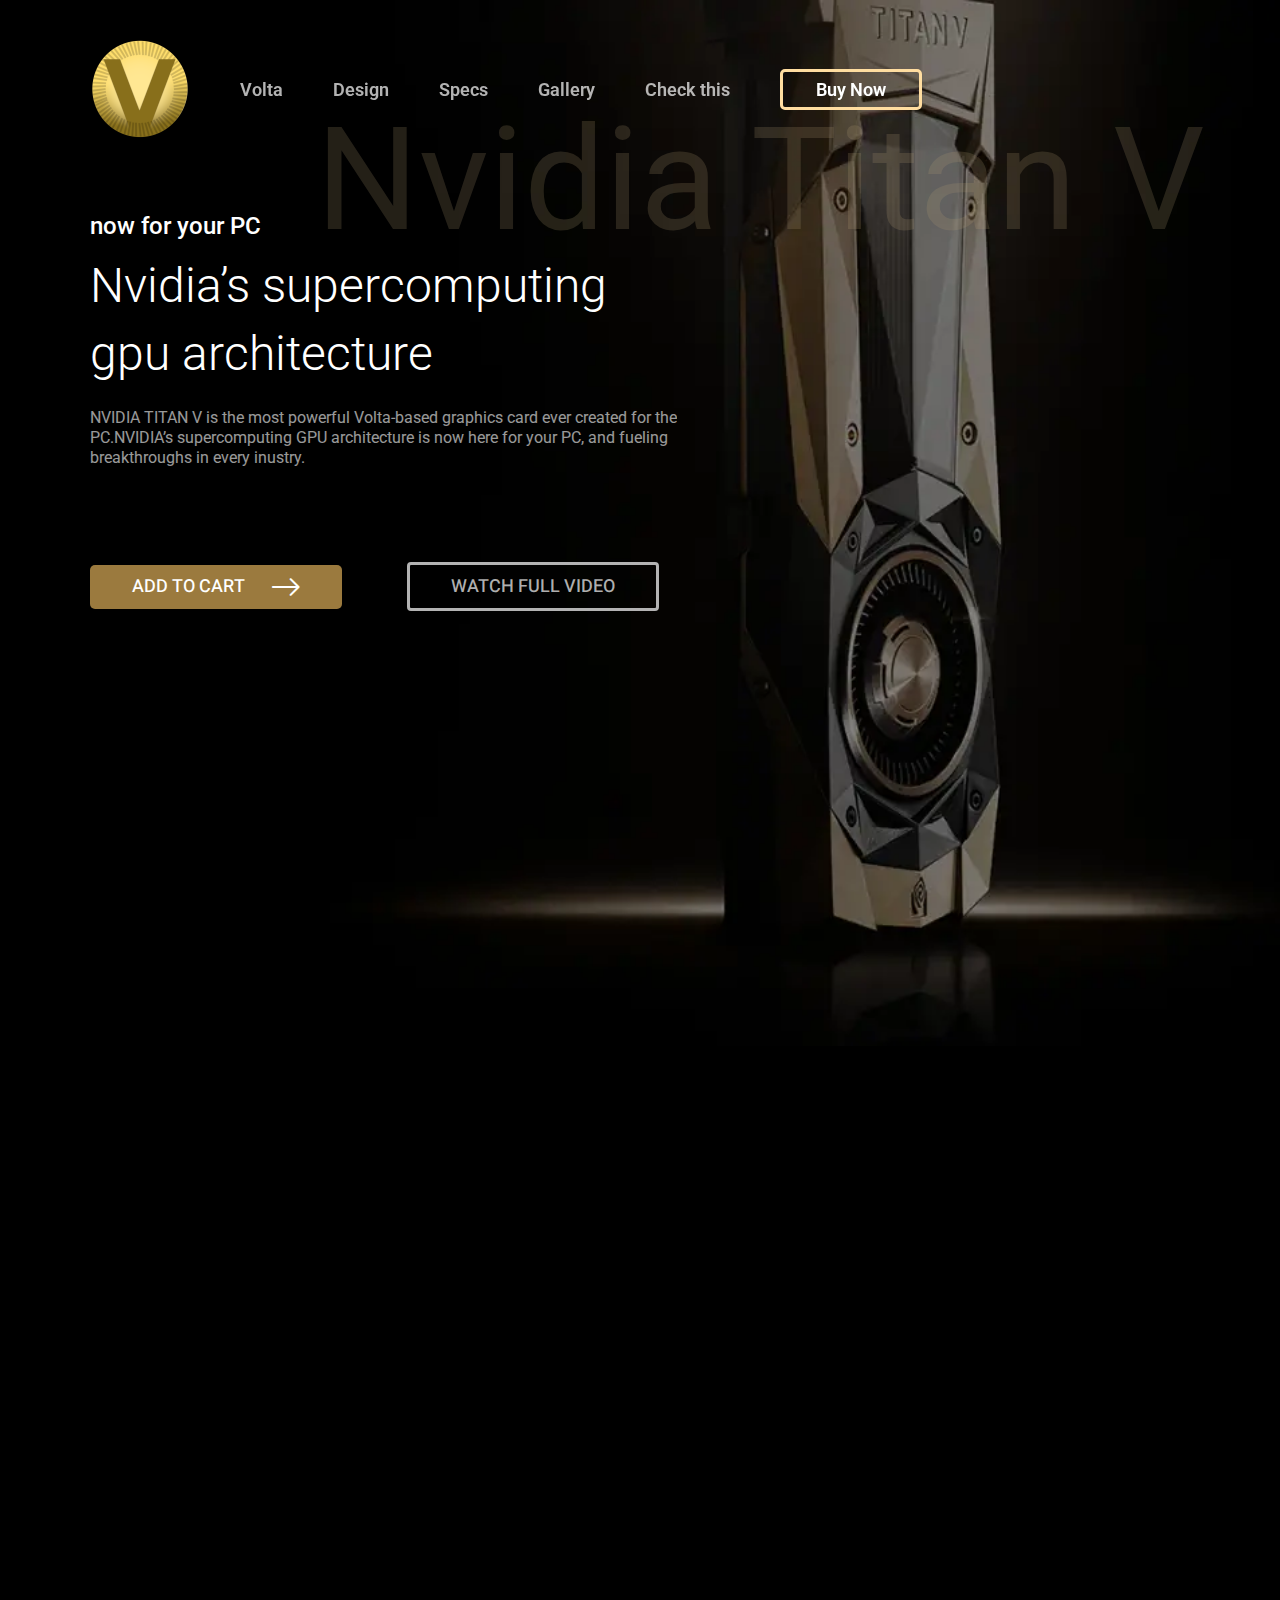
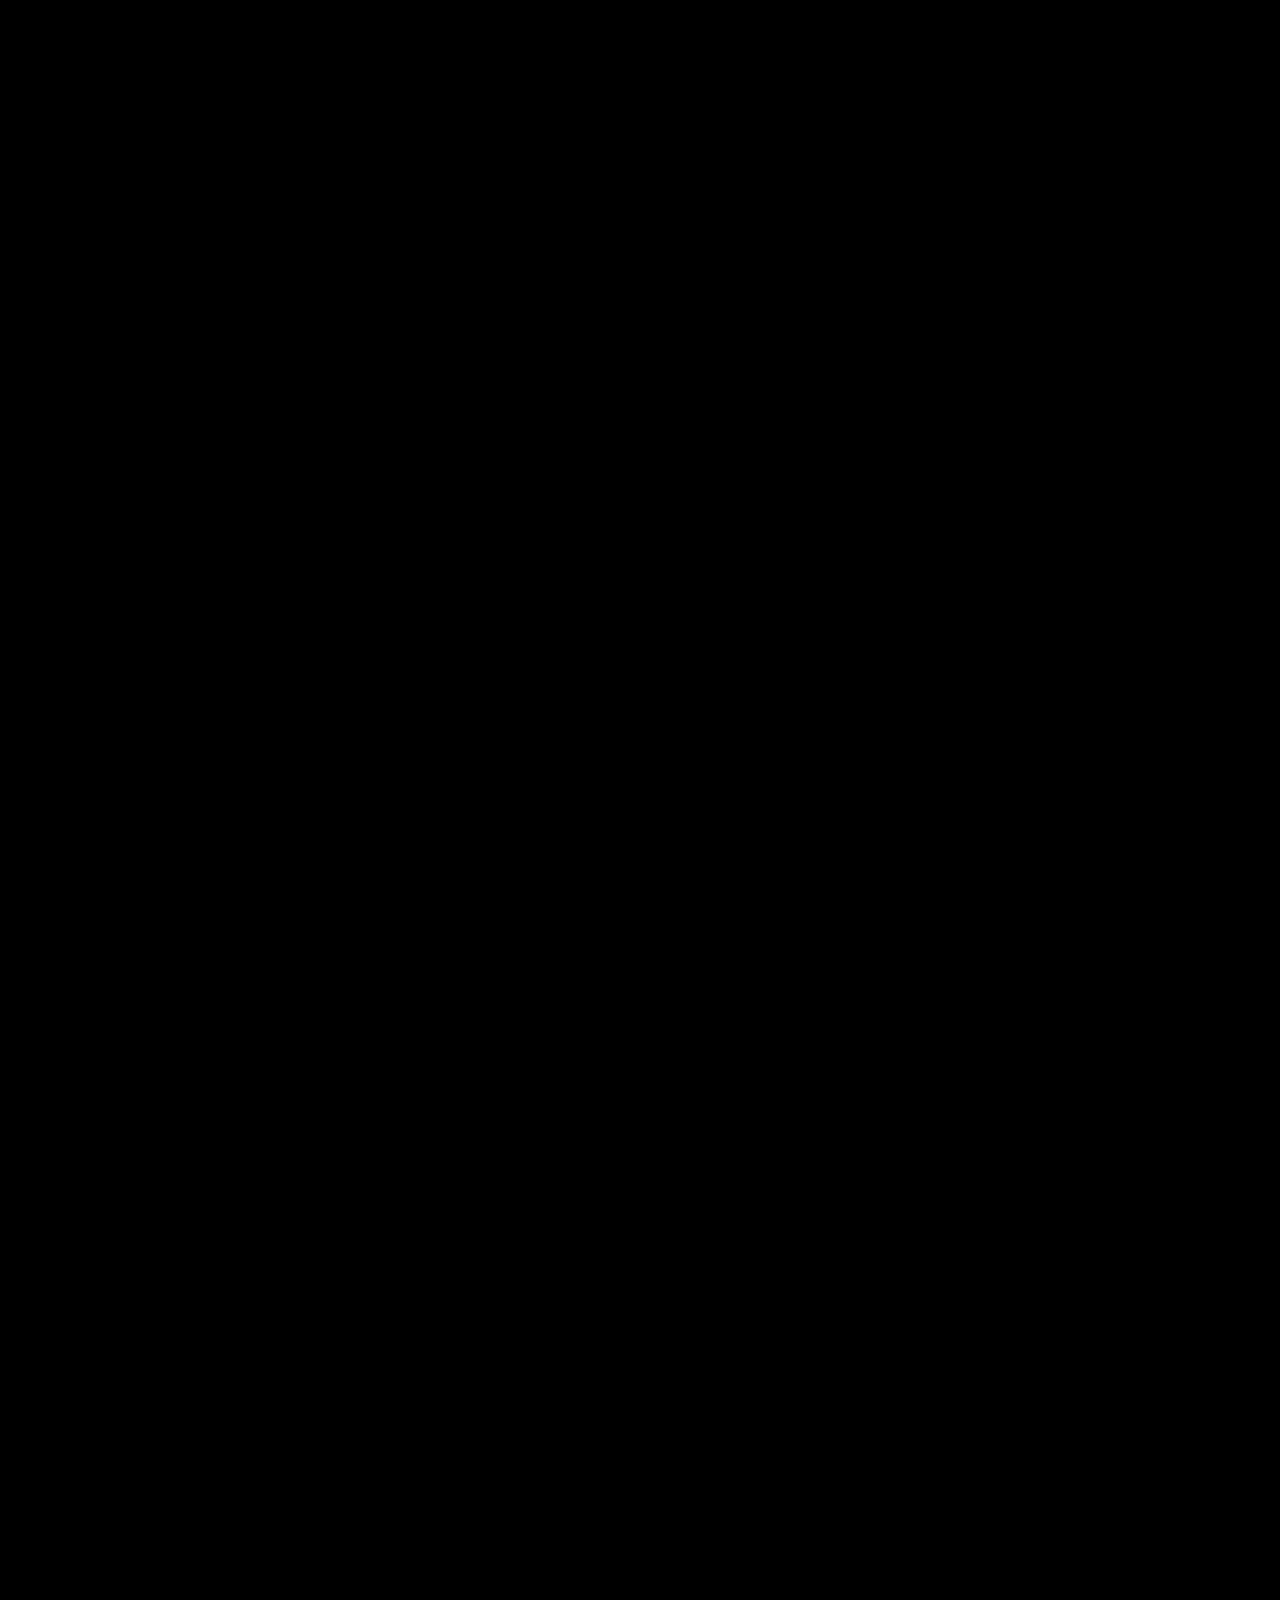
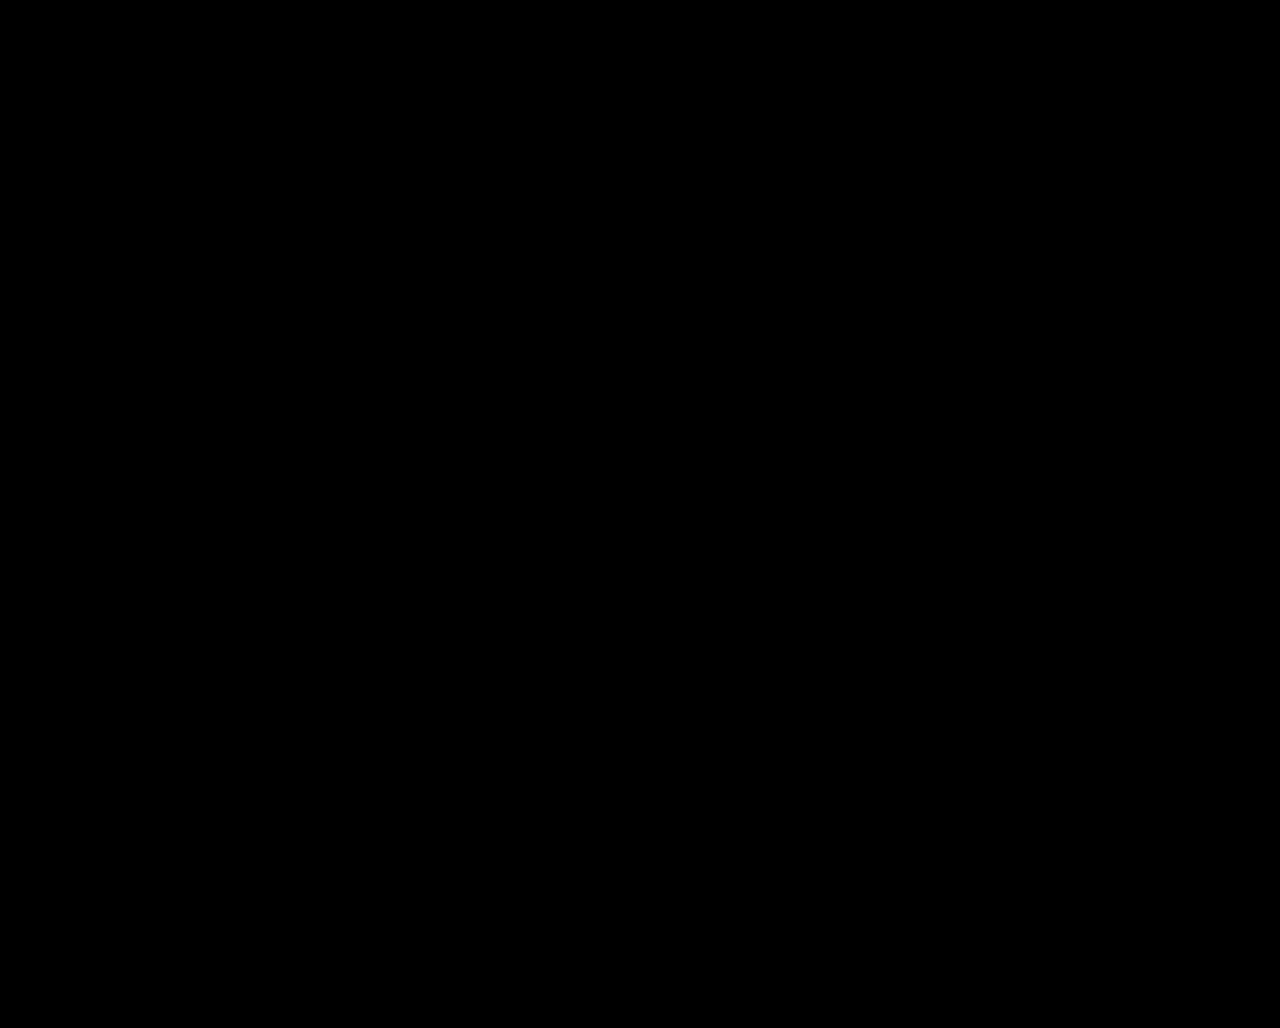
<file: index.html>
<!DOCTYPE html>
<html lang="en">

<head>
	<title>Nvidia Titan V</title>
	<meta charset="UTF-8">
	<meta name="format-detection" content="telephone=no">
	<link rel="stylesheet" href="css/style.min.css?_v=20221210144749">
	<link rel="shortcut icon" href="favicon.ico">
	<meta name="viewport" content="width=device-width, initial-scale=1.0">
</head>

<body>
	<div class="wrapper">
		<header class="header">
			<div class="header__container">
				<img class="logo" src="/img/100.png" alt="">
				<div class="header__menu menu">
					<button type="button" class="menu__icon icon-menu"><span></span></button>
					<nav class="menu__body">
						<ul class="menu__list">
							<li class="menu__item"><a href="index.html" class="menu__link">Volta</a></li>
							<li class="menu__item"><a href="" data-goto=".design-performance" class="menu__link">Design</a></li>
							<li class="menu__item"><a href="" data-goto=".design-capability" class="menu__link">Specs</a></li>
							<li class="menu__item"><a href="" data-goto=".gallery-block" class="menu__link">Gallery</a></li>
							<li class="menu__item"><a href="checkthis.html"  class="menu__link">Check this</a></li>
							<li class="menu__item"><button type="button" class="menu__btn">Buy Now</button></li>
						</ul>
					</nav>
				</div>
			</div>
		</header>
		<main class="page">
			<section class="page__main main-block element-animation">
				<div class="main-block__bg"><picture><source srcset="img/main.webp" type="image/webp"><img src="img/main.jpg" alt="Nvidia Titan V"></picture></div>
				<div class="main-block__container">
					<h6 class="main-block__bg-title bg-title">Nvidia Titan V</h6>
					<div class="main-block__content">
						<h1 class="main-block__title title">
							<span>now for your PC</span><br>Nvidia’s supercomputing gpu architecture
						</h1>
						<div class="main-block__subtitle subtitle">
							NVIDIA TITAN V is the most powerful Volta-based graphics card ever created for the PC.NVIDIA’s
							supercomputing GPU architecture is now here for your PC, and fueling breakthroughs in every inustry.
						</div>
						<div class="main-block__action">
							<button type="button" class="main-block__btn-cart button _icon-arrow">ADD TO CART</button>
							<button type="button" class="main-block__btn-video button">WATCH FULL VIDEO</button>
						</div>
					</div>
				</div>
			</section>
			<section class="page__design design-block">
				<div class="design-block__container">
					<div class="design-block__top element-animation">
						<div class="design-block__nvidia design-nvidia element-animation">
							<h3 class="design-nvidia__title title">Powered by nvidia volta</h3>
							<a href="" class="design-nvidia__link link _icon-arrow"><span>Learn more</span></a>
							<div class="design-nvidia__text text">
								Volta GPU architecture pairs NVIDIA ® CUDA ® and Tensor Cores to deliver new levels
								of performance in a desktop PC GPU.
							</div>
							<div class="design-nvidia__content"></div>
							<div class="design-nvidia__list">
								<div class="design-nvidia__item item-nvidia">
									<div class="item-nvidia__title">110 deep</div>
									<div class="item-nvidia__text">learning teraflops</div>
								</div>
								<div class="design-nvidia__item item-nvidia">
									<div class="item-nvidia__title">3d stacker</div>
									<div class="item-nvidia__text">memory</div>
								</div>
								<div class="design-nvidia__item item-nvidia">
									<div class="item-nvidia__title">21 billion</div>
									<div class="item-nvidia__text">transistors</div>
								</div>
							</div>
						</div>
						<div class="design-block__performance design-performance element-animation">
							<h6 class="design-performance__bg-title bg-title">Design</h6>
							<h3 class="design-performance__title title">Stunning design, unequalled performance</h3>
							<div class="design-performance__content">
								<div class="design-performance__list">
									<div class="design-performance__item item-performance">
										<div class="item-performance__title">POWER SUPPLY</div>
										<div class="item-performance__text">
											16-phase DrMOS power supply with integrated real time current and thermal monitoring capability
										</div>
									</div>
									<div class="design-performance__item item-performance">
										<div class="item-performance__title">3D STACKED MEMORY</div>
										<div class="item-performance__text">
											12 GB of HBM2 memory made with 3D packaging technology
										</div>
									</div>
								</div>
								<div class="design-performance__image"><picture><source srcset="img/design/01.webp" type="image/webp"><img src="img/design/01.jpg" alt=""></picture></div>
							</div>
						</div>
					</div>
					<div class="design-block__bottom element-animation">
						<div class="design-block__capability design-capability element-animation">
							<h3 class="design-capability__title title">Groundbreaking capability</h3>
							<div class="design-capability__text text">
								NVIDIA TITAN V has the power of 12 GB HBM2 memory and 640 Tensor Cores, delivering 110
								TeraFLOPS of performance. Plus, it features Volta-optimized NVIDIA CUDA for maximum results.
							</div>
							<div class="design-capability__content"></div>
							<ul class="design-capability__list">
								<li class="design-capability__item">
									<div class="item-capability__title">NVIDIA TITAN V</div>
								</li>
								<li class="design-capability__item">
									<div class="item-capability__text">Architecture NVIDIA Volta</div>
								</li>
								<li class="design-capability__item">
									<div class="item-capability__text">Frame Buffer 12 GB HBM2</div>
								</li>
								<li class="design-capability__item">
									<div class="item-capability__text">Boost Clock 1455 MHz</div>
								</li>
								<li class="design-capability__item">
									<div class="item-capability__text">Tensor Cores 640</div>
								</li>
							</ul>
						</div>
						<div class="design-block__titan design-titan element-animation">
							<div class="design-titan__image"><picture><source srcset="img/design/02.webp" type="image/webp"><img src="img/design/02.jpg" alt="Nvidia Titan V Design"></picture></div>
							<div class="design-titan__content">
								<h3 class="design-titan__title title">Nvidia Titan V</h3>
								<div class="design-titan__text text">
									Users now have free access to GPU-optimized deep learning software on NVIDIA GPU Cloud.
								</div>
								<a href="" class="design-titan__link link _icon-arrow">Learn more</a>
							</div>
						</div>
					</div>
				</div>
			</section>
			<section class="page__gallery gallery-block element-animation">
				<div class="gallery-block__container">
					<h6 class="gallery-block__bg-title bg-title">Gallery</h6>
					<h3 class="gallery-block__title title">Gallery</h3>
					<div class="gallery-block__content">
						<div class="gallery-block__image"><picture><source srcset="img/gallery/main.webp" type="image/webp"><img src="img/gallery/main.jpg" alt="Nvidia Titan V"></picture></div>
						<button type="button" class="swiper-button-prev"></button>
						<div class="gallery-block__slider swiper">
							<div class="gallery-block__wrapper swiper-wrapper">
								<div class="gallery-block__slide swiper-slide">
									<picture><source srcset="img/gallery/slider/01.webp" type="image/webp"><img src="img/gallery/slider/01.jpg" alt="Nvidia Titan V gallery"></picture>
								</div>
								<div class="gallery-block__slide swiper-slide">
									<picture><source srcset="img/gallery/slider/02.webp" type="image/webp"><img src="img/gallery/slider/02.jpg" alt="Nvidia Titan V gallery"></picture>
								</div>
								<div class="gallery-block__slide swiper-slide">
									<picture><source srcset="img/gallery/slider/03.webp" type="image/webp"><img src="img/gallery/slider/03.jpg" alt="Nvidia Titan V gallery"></picture>
								</div>
							</div>
						</div>
						<button type="button" class="swiper-button-next"></button>
					</div>
				</div>
			</section>
		</main>
		<footer class="footer element-animation">
			<div class="footer__container">
				<div class="footer__footer-menu">
					<nav class="footer-menu__body">
						<ul class="footer-menu__list">
							<li class="footer-menu__item">
								<div href="" class="footer-menu__title">Products</div>
							</li>
							<li class="footer-menu__item"><a href="" class="footer-menu__link footer-link">DGX-1</a></li>
							<li class="footer-menu__item"><a href="" class="footer-menu__link footer-link">DGX Station</a></li>
							<li class="footer-menu__item"><a href="" class="footer-menu__link footer-link">Tesla</a></li>
							<li class="footer-menu__item"><a href="" class="footer-menu__link footer-link">Jetson</a></li>
							<li class="footer-menu__item"><a href="" class="footer-menu__link footer-link">Developer</a></li>
							<li class="footer-menu__item"><a href="" class="footer-menu__link footer-link">TITAN V</a></li>
							<li class="footer-menu__item"><a href="" class="footer-menu__link footer-link">Titan Xp</a></li>
							<li class="footer-menu__item"><a href="" class="footer-menu__link footer-link">TITAN RTX</a></li>
							<li class="footer-menu__item"><a href="" class="footer-menu__link footer-link">GP100</a></li>
							<li class="footer-menu__item"><a href="" class="footer-menu__link footer-link">Drive PX</a></li>
							<li class="footer-menu__item"><a href="" class="footer-menu__link footer-link">Volta Architecture</a></li>
							<li class="footer-menu__item"><a href="" class="footer-menu__link footer-link">NVIDIA GPU Cloud</a></li>
						</ul>
						<ul class="footer-menu__list">
							<li class="footer-menu__item">
								<div href="" class="footer-menu__title">Software</div>
							</li>
							<li class="footer-menu__item"><a href="" class="footer-menu__link footer-link">Deep Learning SDK</a></li>
							<li class="footer-menu__item"><a href="" class="footer-menu__link footer-link">Deep Learning Frameworks</a></li>
							<li class="footer-menu__item"><a href="" class="footer-menu__link footer-link">NVIDIA DIGITS</a></li>
						</ul>
						<ul class="footer-menu__list">
							<li class="footer-menu__item">
								<div href="" class="footer-menu__title">Resources</div>
							</li>
							<li class="footer-menu__item"><a href="" class="footer-menu__link footer-link">Deep Learning Blogs</a></li>
							<li class="footer-menu__item"><a href="" class="footer-menu__link footer-link">AI Newsletter</a></li>
							<li class="footer-menu__item"><a href="" class="footer-menu__link footer-link">GPU Technology Conference</a></li>
							<li class="footer-menu__item"><a href="" class="footer-menu__link footer-link">Customer Stories</a></li>
						</ul>
						<ul class="footer-menu__list">
							<li class="footer-menu__item">
								<div class="footer-menu__title">FOLLOW US</div>
							</li>
							<li class="footer-menu__item">
								<ul class="footer-menu__social social">
									<li class="social__item"><a href="" class="social__link footer-link _icon-instagram"></a></li>
									<li class="social__item"><a href="" class="social__link footer-link _icon-facebook"></a></li>
									<li class="social__item"><a href="" class="social__link footer-link _icon-twitter"></a></li>
									<li class="social__item"><a href="" class="social__link footer-link _icon-youtube"></a></li>
									<li class="social__item"><a href="" class="social__link footer-link _icon-message"></a></li>
								</ul>
							</li>
							<li class="footer-menu__item">
								<div class="footer-menu__text">Deep Learning Jobsc возможностью VIEW FULL SPECS</div>
							</li>
						</ul>
					</nav>
				</div>
			</div>
		</footer>
	</div>
	<script src="js/app.min.js?_v=20221210144749"></script>
</body>

</html>
</file>
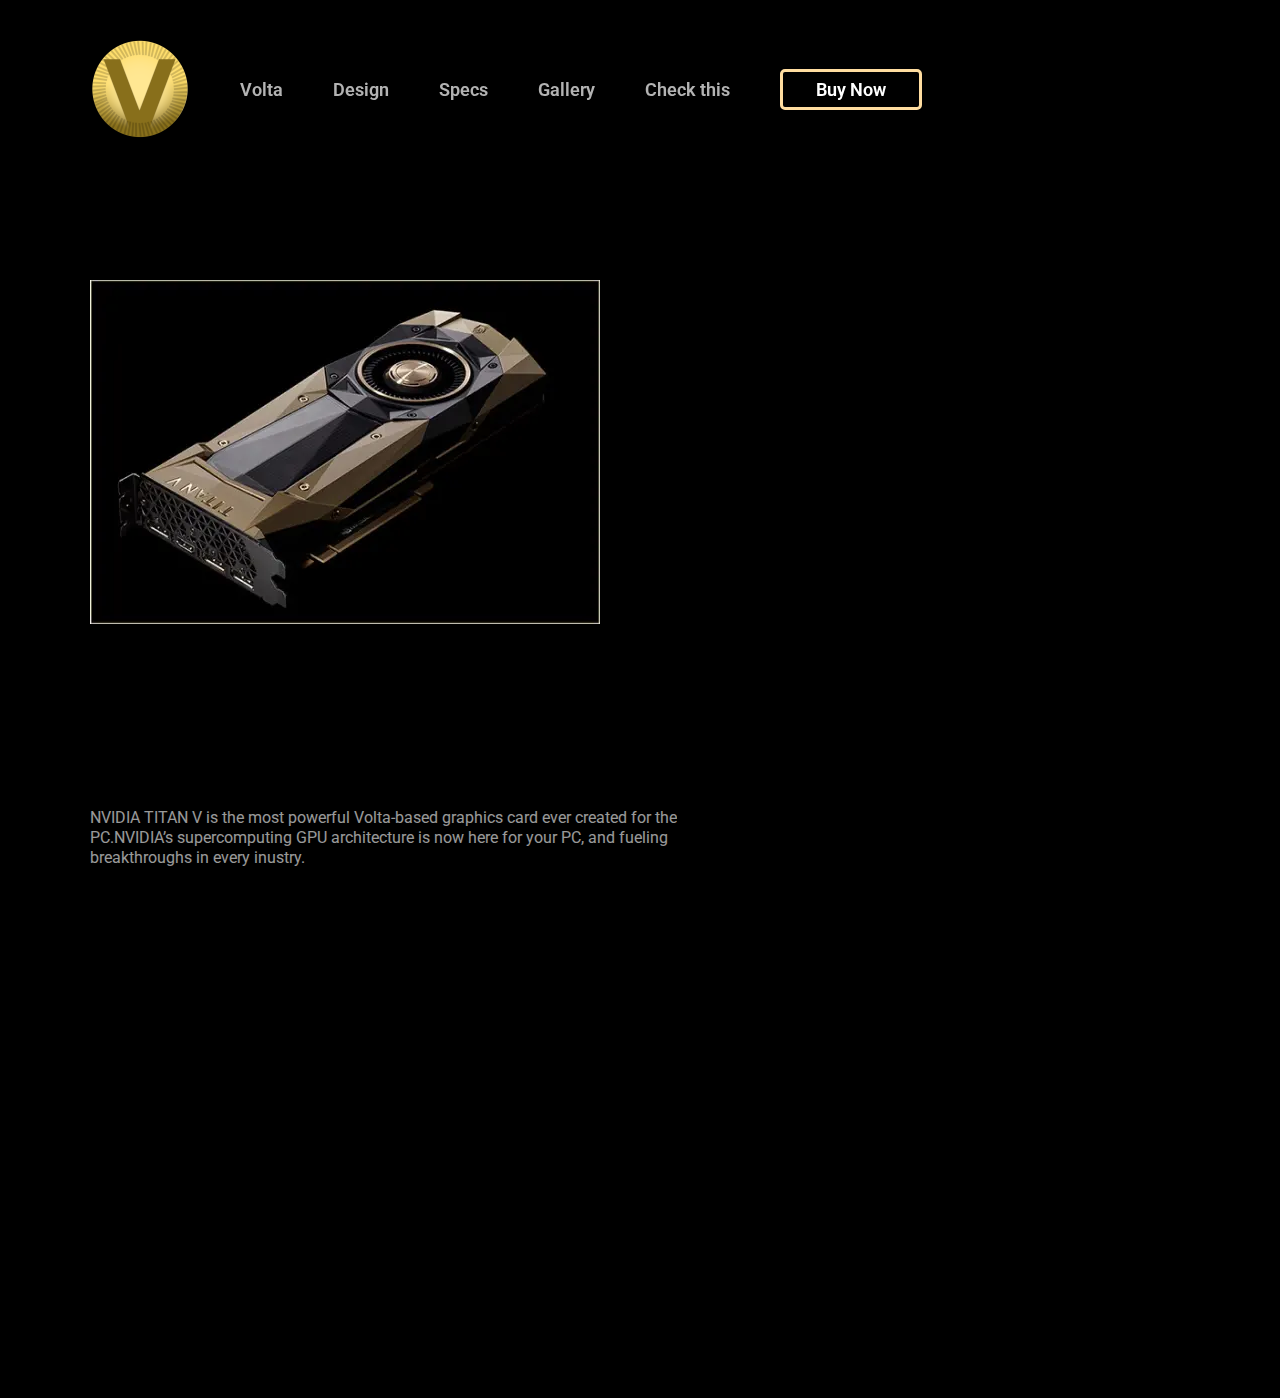
<file: checkthis.html>
<!DOCTYPE html>
<html lang="en">

<head>
	<title>Nvidia Titan V</title>
	<meta charset="UTF-8">
	<meta name="format-detection" content="telephone=no">
	<link rel="stylesheet" href="css/style.min.css?_v=20221210144749">
	<link rel="shortcut icon" href="favicon.ico">
	<meta name="viewport" content="width=device-width, initial-scale=1.0">
</head>

<body>
	<div class="wrapper">
		<header class="header">
			<div class="header__container">
				<img class="logo" src="/img/100.png" alt="">
				<div class="header__menu menu">
					<button type="button" class="menu__icon icon-menu"><span></span></button>
					<nav class="menu__body">
						<ul class="menu__list">
							<li class="menu__item"><a href="index.html" class="menu__link">Volta</a></li>
							<li class="menu__item"><a href="" data-goto=".design-performance" class="menu__link">Design</a></li>
							<li class="menu__item"><a href="" data-goto=".design-capability" class="menu__link">Specs</a></li>
							<li class="menu__item"><a href="" data-goto=".gallery-block" class="menu__link">Gallery</a></li>
							<li class="menu__item"><a href="checkthis.html" class="menu__link">Check this</a></li>
							<li class="menu__item"><button type="button" class="menu__btn">Buy Now</button></li>
						</ul>
					</nav>
				</div>
			</div>
		</header>
		
			<section class="page__gallery gallery-block element-animation">
				<div class="gallery-block__container">
					
					<div class="gallery-block__content">
						<div class="gallery-block__image"><picture><source srcset="img/gallery/main.webp" type="image/webp"><img src="img/gallery/main.jpg" alt="Nvidia Titan V"></picture></div>
						
						
		
					</div>
				</div>
			</section>
            <section class="page__main main-block element-animation">
				
				<div class="main-block__container">
					
					<div class="main-block__content">
						
						<div class="main-block__subtitle subtitle">
							NVIDIA TITAN V is the most powerful Volta-based graphics card ever created for the PC.NVIDIA’s
							supercomputing GPU architecture is now here for your PC, and fueling breakthroughs in every inustry.
						</div>
						
					</div>
				</div>
			</section>
                
		</main>
		<footer class="footer element-animation">
			<div class="footer__container">
				<div class="footer__footer-menu">
					<nav class="footer-menu__body">
						<ul class="footer-menu__list">
							<li class="footer-menu__item">
								<div href="" class="footer-menu__title">Products</div>
							</li>
							<li class="footer-menu__item"><a href="" class="footer-menu__link footer-link">DGX-1</a></li>
							<li class="footer-menu__item"><a href="" class="footer-menu__link footer-link">DGX Station</a></li>
							<li class="footer-menu__item"><a href="" class="footer-menu__link footer-link">Tesla</a></li>
							<li class="footer-menu__item"><a href="" class="footer-menu__link footer-link">Jetson</a></li>
							<li class="footer-menu__item"><a href="" class="footer-menu__link footer-link">Developer</a></li>
							<li class="footer-menu__item"><a href="" class="footer-menu__link footer-link">TITAN V</a></li>
							<li class="footer-menu__item"><a href="" class="footer-menu__link footer-link">Titan Xp</a></li>
							<li class="footer-menu__item"><a href="" class="footer-menu__link footer-link">TITAN RTX</a></li>
							<li class="footer-menu__item"><a href="" class="footer-menu__link footer-link">GP100</a></li>
							<li class="footer-menu__item"><a href="" class="footer-menu__link footer-link">Drive PX</a></li>
							<li class="footer-menu__item"><a href="" class="footer-menu__link footer-link">Volta Architecture</a></li>
							<li class="footer-menu__item"><a href="" class="footer-menu__link footer-link">NVIDIA GPU Cloud</a></li>
						</ul>
						<ul class="footer-menu__list">
							<li class="footer-menu__item">
								<div href="" class="footer-menu__title">Software</div>
							</li>
							<li class="footer-menu__item"><a href="" class="footer-menu__link footer-link">Deep Learning SDK</a></li>
							<li class="footer-menu__item"><a href="" class="footer-menu__link footer-link">Deep Learning Frameworks</a></li>
							<li class="footer-menu__item"><a href="" class="footer-menu__link footer-link">NVIDIA DIGITS</a></li>
						</ul>
						<ul class="footer-menu__list">
							<li class="footer-menu__item">
								<div href="" class="footer-menu__title">Resources</div>
							</li>
							<li class="footer-menu__item"><a href="" class="footer-menu__link footer-link">Deep Learning Blogs</a></li>
							<li class="footer-menu__item"><a href="" class="footer-menu__link footer-link">AI Newsletter</a></li>
							<li class="footer-menu__item"><a href="" class="footer-menu__link footer-link">GPU Technology Conference</a></li>
							<li class="footer-menu__item"><a href="" class="footer-menu__link footer-link">Customer Stories</a></li>
						</ul>
						<ul class="footer-menu__list">
							<li class="footer-menu__item">
								<div class="footer-menu__title">FOLLOW US</div>
							</li>
							<li class="footer-menu__item">
								<ul class="footer-menu__social social">
									<li class="social__item"><a href="" class="social__link footer-link _icon-instagram"></a></li>
									<li class="social__item"><a href="" class="social__link footer-link _icon-facebook"></a></li>
									<li class="social__item"><a href="" class="social__link footer-link _icon-twitter"></a></li>
									<li class="social__item"><a href="" class="social__link footer-link _icon-youtube"></a></li>
									<li class="social__item"><a href="" class="social__link footer-link _icon-message"></a></li>
								</ul>
							</li>
							<li class="footer-menu__item">
								<div class="footer-menu__text">Deep Learning Jobsc возможностью VIEW FULL SPECS</div>
							</li>
						</ul>
					</nav>
				</div>
			</div>
		</footer>
	</div>
	<script src="js/app.min.js?_v=20221210144749"></script>
</body>

</html>
</file>
<file: css/style.min.css>
@charset "UTF-8";@import url(https://fonts.googleapis.com/css?family=Heebo:100,200,300,regular,500,600,700,800,900&display=swap);@import url(https://fonts.googleapis.com/css?family=Roboto:300,regular,500&display=swap);@font-face{font-family:icons;font-display:swap;src:url(../fonts/icons.woff2) format("woff2"),url(../fonts/icons.woff) format("woff");font-weight:400;font-style:normal}[class*=_icon-]:before{font-family:icons;font-style:normal;font-weight:400;font-variant:normal;text-transform:none;line-height:1;-webkit-font-smoothing:antialiased;-moz-osx-font-smoothing:grayscale}[class*=_icon-]:before{display:block}._icon-arrow:before{content:"\e900"}._icon-facebook:before{content:"\e901"}._icon-instagram:before{content:"\e902"}._icon-logo:before{content:"\e903"}._icon-message:before{content:"\e904"}._icon-twitter:before{content:"\e905"}._icon-youtube:before{content:"\e906"}*{padding:0;margin:0;border:0}*,:after,:before{-webkit-box-sizing:border-box;box-sizing:border-box}body,html{height:100%;min-width:320px}body{color:#fff;line-height:1;font-family:Roboto,Heebo;font-size:.875rem;-ms-text-size-adjust:100%;-moz-text-size-adjust:100%;-webkit-text-size-adjust:100%;-webkit-font-smoothing:antialiased;-moz-osx-font-smoothing:grayscale}button,input,textarea{font-family:Roboto,Heebo;font-size:inherit}button{cursor:pointer;color:inherit;background-color:inherit}a{color:inherit;text-decoration:none}ul li{list-style:none}img{vertical-align:top}h1,h2,h3,h4,h5,h6{font-weight:inherit;font-size:inherit}body{background-color:#000;font-weight:400}.lock body{overflow:hidden;-ms-touch-action:none;touch-action:none;-ms-scroll-chaining:none;overscroll-behavior:none}.wrapper{min-height:100%;display:-webkit-box;display:-ms-flexbox;display:flex;-webkit-box-orient:vertical;-webkit-box-direction:normal;-ms-flex-direction:column;flex-direction:column;overflow:hidden}@supports (overflow:clip){.wrapper{overflow:clip}}.wrapper>main{-webkit-box-flex:1;-ms-flex:1 1 auto;flex:1 1 auto}.wrapper>*{min-width:0}[class*=__container]{max-width:70.625rem;margin:0 auto;padding:0 .9375rem}.button{display:inline;width:15.75rem;font-family:Heebo;font-style:normal;font-weight:500;font-size:1.125rem;line-height:1.4444444444}.button._fw{width:100%}[class*=-ibg]{position:relative}[class*=-ibg] img{position:absolute;width:100%;height:100%;top:0;left:0;-o-object-fit:cover;object-fit:cover}[class*=-ibg_contain] img{-o-object-fit:contain;object-fit:contain}.bg-title{line-height:1.4722222222;color:#b49e76;opacity:.2}.title{font-weight:300;line-height:1.4166666667}.subtitle{line-height:1.25;opacity:.6}.text{font-size:.875rem;line-height:1.1428571429;opacity:.6}.link{display:-webkit-inline-box;display:-ms-inline-flexbox;display:inline-flex;-webkit-box-orient:horizontal;-webkit-box-direction:reverse;-ms-flex-direction:row-reverse;flex-direction:row-reverse;-webkit-box-align:center;-ms-flex-align:center;align-items:center;gap:.5rem;font-weight:500;font-size:1.5rem;line-height:1.1666666667;color:rgba(223,194,140,.6);-webkit-transition:all .2s ease 0s;-o-transition:all .2s ease 0s;transition:all .2s ease 0s}.link span{color:#dfc28c}.footer-link{-webkit-transition:all .2s ease 0s;-o-transition:all .2s ease 0s;transition:all .2s ease 0s}.element-animation.element-show{opacity:1;-webkit-transition:all 1.5s;-o-transition:all 1.5s;transition:all 1.5s;-webkit-transform:translateY(0);-ms-transform:translateY(0);transform:translateY(0)}.header{position:fixed;top:0;left:0;width:100%;z-index:50;-webkit-transition:all .3s ease 0s;-o-transition:all .3s ease 0s;transition:all .3s ease 0s;padding:2.4375rem 0}.header._header-scroll{padding:1.5625rem 0;background-color:rgba(0,0,0,.75)}.header__container{display:-webkit-box;display:-ms-flexbox;display:flex;-webkit-box-pack:start;-ms-flex-pack:start;justify-content:flex-start;-webkit-box-align:center;-ms-flex-align:center;align-items:center;-webkit-column-gap:3.125rem;-moz-column-gap:3.125rem;column-gap:3.125rem}.header__logo{z-index:5;font-size:1.5rem;color:#ffdda0}.menu__list{display:-webkit-box;display:-ms-flexbox;display:flex;-webkit-box-pack:start;-ms-flex-pack:start;justify-content:flex-start;-webkit-box-align:center;-ms-flex-align:center;align-items:center;-ms-flex-wrap:wrap;flex-wrap:wrap;-webkit-column-gap:3.125rem;-moz-column-gap:3.125rem;column-gap:3.125rem;row-gap:.625rem}.menu__link{font-family:Roboto;font-weight:600;font-size:1.125rem;line-height:1.1666666667;color:rgba(255,255,255,.7);-webkit-transition:all .2s ease 0s;-o-transition:all .2s ease 0s;transition:all .2s ease 0s}.menu__btn{padding:.4375rem 2.0625rem;border:solid #ffdda0;border-radius:.3125rem;font-family:Roboto;font-weight:600;font-size:1.125rem;line-height:1.1666666667;-webkit-transition:all .2s ease 0s;-o-transition:all .2s ease 0s;transition:all .2s ease 0s}.icon-menu{display:none}.footer{opacity:0;-webkit-transform:translateY(1.25rem);-ms-transform:translateY(1.25rem);transform:translateY(1.25rem)}.footer-menu__body{display:-webkit-box;display:-ms-flexbox;display:flex;-webkit-box-pack:justify;-ms-flex-pack:justify;justify-content:space-between;-webkit-box-align:start;-ms-flex-align:start;align-items:flex-start;-ms-flex-wrap:wrap;flex-wrap:wrap;-webkit-column-gap:.75rem;-moz-column-gap:.75rem;column-gap:.75rem;row-gap:1.875rem}.footer-menu__list:last-child{text-align:right}.footer-menu__item:first-child{margin-bottom:1.25rem}.footer-menu__title{font-weight:600;font-size:.875rem;line-height:1.1428571429;letter-spacing:.13em;text-transform:uppercase;opacity:.8}.footer-menu__link{font-size:.75rem;line-height:1.5833333333;opacity:.4}.footer-menu__social{display:-webkit-box;display:-ms-flexbox;display:flex;-webkit-box-pack:end;-ms-flex-pack:end;justify-content:flex-end;-ms-flex-wrap:wrap;flex-wrap:wrap;gap:1.875rem;margin-bottom:1.875rem}.footer-menu__text{font-size:.75rem;line-height:1.1666666667;opacity:.8}.social__link{font-size:1rem;color:rgba(255,255,255,.4)}.main-block{opacity:0;-webkit-transform:translateY(1.25rem);-ms-transform:translateY(1.25rem);transform:translateY(1.25rem)}.main-block__bg{position:absolute;top:0;right:0}.main-block__container{position:relative}.main-block__bg-title{position:absolute;top:4.625rem;right:0}.main-block__content{max-width:37.625rem}.main-block__title span{font-weight:500;font-size:1.5rem;line-height:1.4166666667}.main-block__title:not(:last-child){margin-bottom:1.25rem}.main-block__action{display:-webkit-box;display:-ms-flexbox;display:flex;-webkit-box-align:center;-ms-flex-align:center;align-items:center}.main-block__btn-cart{padding:.5625rem;display:-webkit-inline-box;display:-ms-inline-flexbox;display:inline-flex;-webkit-box-orient:horizontal;-webkit-box-direction:reverse;-ms-flex-direction:row-reverse;flex-direction:row-reverse;-webkit-box-pack:center;-ms-flex-pack:center;justify-content:center;-webkit-box-align:center;-ms-flex-align:center;align-items:center;gap:1.6875rem;background-color:#9b7a3e;border-radius:.3125rem;-webkit-transition:all .2s ease 0s;-o-transition:all .2s ease 0s;transition:all .2s ease 0s}.main-block__btn-video{padding:.53125rem;border:solid rgba(255,255,255,.7);border-radius:.25rem;color:rgba(255,255,255,.7);-webkit-transition:all .2s ease 0s;-o-transition:all .2s ease 0s;transition:all .2s ease 0s}.design-block__top{opacity:0;-webkit-transform:translateY(1.25rem);-ms-transform:translateY(1.25rem);transform:translateY(1.25rem)}.design-block__nvidia{opacity:0;-webkit-transform:translateY(1.25rem);-ms-transform:translateY(1.25rem);transform:translateY(1.25rem)}.design-block__performance{opacity:0;-webkit-transform:translateY(1.25rem);-ms-transform:translateY(1.25rem);transform:translateY(1.25rem)}.design-block__bottom{opacity:0;-webkit-transform:translateY(1.25rem);-ms-transform:translateY(1.25rem);transform:translateY(1.25rem)}.design-block__capability{opacity:0;-webkit-transform:translateY(1.25rem);-ms-transform:translateY(1.25rem);transform:translateY(1.25rem)}.design-block__titan{opacity:0;-webkit-transform:translateY(1.25rem);-ms-transform:translateY(1.25rem);transform:translateY(1.25rem)}.design-nvidia{position:relative}.design-nvidia__title{display:inline}.design-nvidia__content{padding-right:7.8125rem;width:58.4375rem;height:8.625rem;position:absolute;right:-15.625rem;background:-webkit-gradient(linear,left top,right top,color-stop(26.31%,rgba(255,255,255,.0238)),color-stop(57.91%,rgba(255,255,255,.0816)),color-stop(95.78%,rgba(255,255,255,.1224)));background:-o-linear-gradient(left,rgba(255,255,255,.0238) 26.31%,rgba(255,255,255,.0816) 57.91%,rgba(255,255,255,.1224) 95.78%);background:linear-gradient(90deg,rgba(255,255,255,.0238) 26.31%,rgba(255,255,255,.0816) 57.91%,rgba(255,255,255,.1224) 95.78%);opacity:.5;border-radius:1.25rem}.design-nvidia__list{padding:2.0625rem 0;display:-webkit-box;display:-ms-flexbox;display:flex;-webkit-box-pack:end;-ms-flex-pack:end;justify-content:flex-end;-webkit-box-align:center;-ms-flex-align:center;align-items:center;gap:3.125rem;text-align:center}.item-nvidia__title{font-family:Heebo;font-size:1.5rem;line-height:1.4583333333;letter-spacing:-.02em}.item-nvidia__title:not(:last-child){margin-bottom:.75rem}.item-nvidia__text{font-family:Heebo;font-size:1.125rem;line-height:1.4444444444;letter-spacing:-.02em}.design-performance{position:relative}.design-performance__bg-title{position:absolute;top:2.5625rem}.design-performance__content{padding-left:6.25rem;display:-webkit-box;display:-ms-flexbox;display:flex;-webkit-box-pack:justify;-ms-flex-pack:justify;justify-content:space-between;-webkit-box-align:start;-ms-flex-align:start;align-items:flex-start;gap:1.875rem}.design-performance__list{width:100%}.design-performance__item:not(:last-child){margin-bottom:1.25rem}.item-performance{font-family:Heebo}.item-performance__title{font-weight:500;font-size:1.5rem;line-height:1.4166666667}.item-performance__text{font-size:.875rem;line-height:1.4285714286;color:rgba(255,255,255,.6)}.design-capability{position:relative}.design-capability__title{padding-left:25.625rem}.design-capability__title:not(:last-child){margin-bottom:.625rem}.design-capability__text{max-width:63.125rem;padding-left:25.625rem}.design-capability__text:not(:last-child){margin-bottom:4.6875rem}.design-capability__content{width:62.4375rem;padding-left:7.8125rem;width:58.4375rem;height:8.625rem;position:absolute;left:-15.625rem;background:-webkit-gradient(linear,left top,right top,color-stop(13.82%,rgba(255,255,255,.1241)),color-stop(53.43%,rgba(255,255,255,.0425)),color-stop(95.95%,rgba(255,255,255,.0034)));background:-o-linear-gradient(left,rgba(255,255,255,.1241) 13.82%,rgba(255,255,255,.0425) 53.43%,rgba(255,255,255,.0034) 95.95%);background:linear-gradient(90deg,rgba(255,255,255,.1241) 13.82%,rgba(255,255,255,.0425) 53.43%,rgba(255,255,255,.0034) 95.95%);opacity:.5;border-radius:1.25rem}.design-capability__list{padding:1.25rem 0 2.1875rem;display:-ms-grid;display:grid;-webkit-box-pack:start;-ms-flex-pack:start;justify-content:flex-start;-ms-grid-rows:auto .625rem auto .625rem auto;-ms-grid-columns:auto 6.0625rem auto;grid-template:repeat(3,auto)/repeat(2,auto);-webkit-column-gap:6.0625rem;-moz-column-gap:6.0625rem;column-gap:6.0625rem;row-gap:.625rem}.design-capability__item:first-child{-ms-grid-column:1;-ms-grid-column-span:2;grid-column:1/3}.item-capability{font-family:Heebo}.item-capability__title{font-weight:500;font-size:1.5rem;line-height:1.4583333333}.item-capability__text{font-size:1.125rem;line-height:1.4444444444;color:rgba(255,255,255,.6)}.design-titan{display:-webkit-box;display:-ms-flexbox;display:flex;-webkit-box-pack:justify;-ms-flex-pack:justify;justify-content:space-between;-webkit-box-align:start;-ms-flex-align:start;align-items:flex-start;gap:1.25rem}.design-titan__content{max-width:24.375rem}.design-titan__title:not(:last-child){margin-bottom:.9375rem}.design-titan__text:not(:last-child){margin-bottom:.9375rem}.gallery-block{opacity:0;-webkit-transform:translateY(1.25rem);-ms-transform:translateY(1.25rem);transform:translateY(1.25rem);position:relative}.gallery-block__bg-title{position:absolute}.gallery-block__title:not(:last-child){margin-bottom:4.375rem}.gallery-block__content{display:-webkit-box;display:-ms-flexbox;display:flex;-webkit-box-pack:justify;-ms-flex-pack:justify;justify-content:space-between;-webkit-box-align:center;-ms-flex-align:center;align-items:center;gap:1.375rem}.gallery-block__slider img{width:100%}@font-face{font-family:swiper-icons;src:url("data:application/font-woff;charset=utf-8;base64, [base64]//wADZ2x5ZgAAAywAAADMAAAD2MHtryVoZWFkAAABbAAAADAAAAA2E2+eoWhoZWEAAAGcAAAAHwAAACQC9gDzaG10eAAAAigAAAAZAAAArgJkABFsb2NhAAAC0AAAAFoAAABaFQAUGG1heHAAAAG8AAAAHwAAACAAcABAbmFtZQAAA/gAAAE5AAACXvFdBwlwb3N0AAAFNAAAAGIAAACE5s74hXjaY2BkYGAAYpf5Hu/j+W2+MnAzMYDAzaX6QjD6/4//Bxj5GA8AuRwMYGkAPywL13jaY2BkYGA88P8Agx4j+/8fQDYfA1AEBWgDAIB2BOoAeNpjYGRgYNBh4GdgYgABEMnIABJzYNADCQAACWgAsQB42mNgYfzCOIGBlYGB0YcxjYGBwR1Kf2WQZGhhYGBiYGVmgAFGBiQQkOaawtDAoMBQxXjg/wEGPcYDDA4wNUA2CCgwsAAAO4EL6gAAeNpj2M0gyAACqxgGNWBkZ2D4/wMA+xkDdgAAAHjaY2BgYGaAYBkGRgYQiAHyGMF8FgYHIM3DwMHABGQrMOgyWDLEM1T9/w8UBfEMgLzE////P/5//f/V/xv+r4eaAAeMbAxwIUYmIMHEgKYAYjUcsDAwsLKxc3BycfPw8jEQA/[base64]/uznmfPFBNODM2K7MTQ45YEAZqGP81AmGGcF3iPqOop0r1SPTaTbVkfUe4HXj97wYE+yNwWYxwWu4v1ugWHgo3S1XdZEVqWM7ET0cfnLGxWfkgR42o2PvWrDMBSFj/IHLaF0zKjRgdiVMwScNRAoWUoH78Y2icB/yIY09An6AH2Bdu/UB+yxopYshQiEvnvu0dURgDt8QeC8PDw7Fpji3fEA4z/PEJ6YOB5hKh4dj3EvXhxPqH/SKUY3rJ7srZ4FZnh1PMAtPhwP6fl2PMJMPDgeQ4rY8YT6Gzao0eAEA409DuggmTnFnOcSCiEiLMgxCiTI6Cq5DZUd3Qmp10vO0LaLTd2cjN4fOumlc7lUYbSQcZFkutRG7g6JKZKy0RmdLY680CDnEJ+UMkpFFe1RN7nxdVpXrC4aTtnaurOnYercZg2YVmLN/d/gczfEimrE/fs/bOuq29Zmn8tloORaXgZgGa78yO9/cnXm2BpaGvq25Dv9S4E9+5SIc9PqupJKhYFSSl47+Qcr1mYNAAAAeNptw0cKwkAAAMDZJA8Q7OUJvkLsPfZ6zFVERPy8qHh2YER+3i/BP83vIBLLySsoKimrqKqpa2hp6+jq6RsYGhmbmJqZSy0sraxtbO3sHRydnEMU4uR6yx7JJXveP7WrDycAAAAAAAH//wACeNpjYGRgYOABYhkgZgJCZgZNBkYGLQZtIJsFLMYAAAw3ALgAeNolizEKgDAQBCchRbC2sFER0YD6qVQiBCv/H9ezGI6Z5XBAw8CBK/m5iQQVauVbXLnOrMZv2oLdKFa8Pjuru2hJzGabmOSLzNMzvutpB3N42mNgZGBg4GKQYzBhYMxJLMlj4GBgAYow/P/PAJJhLM6sSoWKfWCAAwDAjgbRAAB42mNgYGBkAIIbCZo5IPrmUn0hGA0AO8EFTQAA");font-weight:400;font-style:normal}:root{--swiper-theme-color:#FFFFFF}.swiper{margin-left:auto;margin-right:auto;position:relative;overflow:hidden;list-style:none;z-index:1}.swiper-vertical>.swiper-wrapper{-webkit-box-orient:vertical;-webkit-box-direction:normal;-ms-flex-direction:column;flex-direction:column}.swiper-wrapper{position:relative;width:100%;height:100%;z-index:1;display:-webkit-box;display:-ms-flexbox;display:flex;-webkit-transition-property:-webkit-transform;transition-property:-webkit-transform;-o-transition-property:transform;transition-property:transform;transition-property:transform,-webkit-transform;-webkit-box-sizing:content-box;box-sizing:content-box}.swiper-android .swiper-slide,.swiper-wrapper{-webkit-transform:translate3d(0,0,0);transform:translate3d(0,0,0)}.swiper-pointer-events{-ms-touch-action:pan-y;touch-action:pan-y}.swiper-pointer-events.swiper-vertical{-ms-touch-action:pan-x;touch-action:pan-x}.swiper-slide{-ms-flex-negative:0;flex-shrink:0;width:100%;height:100%;position:relative;-webkit-transition-property:-webkit-transform;transition-property:-webkit-transform;-o-transition-property:transform;transition-property:transform;transition-property:transform,-webkit-transform}.swiper-slide-invisible-blank{visibility:hidden}.swiper-autoheight,.swiper-autoheight .swiper-slide{height:auto}.swiper-autoheight .swiper-wrapper{-webkit-box-align:start;-ms-flex-align:start;align-items:flex-start;-webkit-transition-property:height,-webkit-transform;transition-property:height,-webkit-transform;-o-transition-property:transform,height;transition-property:transform,height;transition-property:transform,height,-webkit-transform}.swiper-3d,.swiper-3d.swiper-css-mode .swiper-wrapper{-webkit-perspective:1200px;perspective:1200px}.swiper-3d .swiper-cube-shadow,.swiper-3d .swiper-slide,.swiper-3d .swiper-slide-shadow,.swiper-3d .swiper-slide-shadow-bottom,.swiper-3d .swiper-slide-shadow-left,.swiper-3d .swiper-slide-shadow-right,.swiper-3d .swiper-slide-shadow-top,.swiper-3d .swiper-wrapper{-webkit-transform-style:preserve-3d;transform-style:preserve-3d}.swiper-3d .swiper-slide-shadow,.swiper-3d .swiper-slide-shadow-bottom,.swiper-3d .swiper-slide-shadow-left,.swiper-3d .swiper-slide-shadow-right,.swiper-3d .swiper-slide-shadow-top{position:absolute;left:0;top:0;width:100%;height:100%;pointer-events:none;z-index:10}.swiper-3d .swiper-slide-shadow{background:rgba(0,0,0,.15)}.swiper-3d .swiper-slide-shadow-left{background-image:-webkit-gradient(linear,right top,left top,from(rgba(0,0,0,.5)),to(rgba(0,0,0,0)));background-image:-o-linear-gradient(right,rgba(0,0,0,.5),rgba(0,0,0,0));background-image:linear-gradient(to left,rgba(0,0,0,.5),rgba(0,0,0,0))}.swiper-3d .swiper-slide-shadow-right{background-image:-webkit-gradient(linear,left top,right top,from(rgba(0,0,0,.5)),to(rgba(0,0,0,0)));background-image:-o-linear-gradient(left,rgba(0,0,0,.5),rgba(0,0,0,0));background-image:linear-gradient(to right,rgba(0,0,0,.5),rgba(0,0,0,0))}.swiper-3d .swiper-slide-shadow-top{background-image:-webkit-gradient(linear,left bottom,left top,from(rgba(0,0,0,.5)),to(rgba(0,0,0,0)));background-image:-o-linear-gradient(bottom,rgba(0,0,0,.5),rgba(0,0,0,0));background-image:linear-gradient(to top,rgba(0,0,0,.5),rgba(0,0,0,0))}.swiper-3d .swiper-slide-shadow-bottom{background-image:-webkit-gradient(linear,left top,left bottom,from(rgba(0,0,0,.5)),to(rgba(0,0,0,0)));background-image:-o-linear-gradient(top,rgba(0,0,0,.5),rgba(0,0,0,0));background-image:linear-gradient(to bottom,rgba(0,0,0,.5),rgba(0,0,0,0))}.swiper-css-mode>.swiper-wrapper{overflow:auto;scrollbar-width:none;-ms-overflow-style:none}.swiper-css-mode>.swiper-wrapper::-webkit-scrollbar{display:none}.swiper-css-mode>.swiper-wrapper>.swiper-slide{scroll-snap-align:start start}.swiper-horizontal.swiper-css-mode>.swiper-wrapper{-ms-scroll-snap-type:x mandatory;scroll-snap-type:x mandatory}.swiper-vertical.swiper-css-mode>.swiper-wrapper{-ms-scroll-snap-type:y mandatory;scroll-snap-type:y mandatory}.swiper-centered>.swiper-wrapper::before{content:"";-ms-flex-negative:0;flex-shrink:0;-webkit-box-ordinal-group:10000;-ms-flex-order:9999;order:9999}.swiper-centered.swiper-horizontal>.swiper-wrapper>.swiper-slide:first-child{-webkit-margin-start:var(--swiper-centered-offset-before);margin-inline-start:var(--swiper-centered-offset-before)}.swiper-centered.swiper-horizontal>.swiper-wrapper::before{height:100%;min-height:1px;width:var(--swiper-centered-offset-after)}.swiper-centered.swiper-vertical>.swiper-wrapper>.swiper-slide:first-child{-webkit-margin-before:var(--swiper-centered-offset-before);margin-block-start:var(--swiper-centered-offset-before)}.swiper-centered.swiper-vertical>.swiper-wrapper::before{width:100%;min-width:1px;height:var(--swiper-centered-offset-after)}.swiper-centered>.swiper-wrapper>.swiper-slide{scroll-snap-align:center center}.swiper-virtual.swiper-css-mode .swiper-wrapper::after{content:"";position:absolute;left:0;top:0;pointer-events:none}.swiper-virtual.swiper-css-mode.swiper-horizontal .swiper-wrapper::after{height:1px;width:var(--swiper-virtual-size)}.swiper-virtual.swiper-css-mode.swiper-vertical .swiper-wrapper::after{width:1px;height:var(--swiper-virtual-size)}:root{--swiper-navigation-size:18px}.swiper-button-next,.swiper-button-prev{top:50%;width:calc(var(--swiper-navigation-size)/ 44 * 27);height:var(--swiper-navigation-size);margin-top:calc(0px - var(--swiper-navigation-size)/ 2);z-index:10;cursor:pointer;display:-webkit-box;display:-ms-flexbox;display:flex;-webkit-box-align:center;-ms-flex-align:center;align-items:center;-webkit-box-pack:center;-ms-flex-pack:center;justify-content:center;color:var(--swiper-navigation-color,var(--swiper-theme-color))}.swiper-button-next.swiper-button-disabled,.swiper-button-prev.swiper-button-disabled{opacity:.35;cursor:auto;pointer-events:none}.swiper-button-next:after,.swiper-button-prev:after{font-family:swiper-icons;font-size:var(--swiper-navigation-size);text-transform:none!important;letter-spacing:0;text-transform:none;font-variant:initial;line-height:1}.swiper-button-prev,.swiper-rtl .swiper-button-next{left:10px;right:auto}.swiper-button-prev:after,.swiper-rtl .swiper-button-next:after{content:"prev"}.swiper-button-next,.swiper-rtl .swiper-button-prev{right:10px;left:auto}.swiper-button-next:after,.swiper-rtl .swiper-button-prev:after{content:"next"}.swiper-button-lock{display:none}.swiper-pagination{position:absolute;text-align:center;-webkit-transition:.3s opacity;-o-transition:.3s opacity;transition:.3s opacity;-webkit-transform:translate3d(0,0,0);transform:translate3d(0,0,0);z-index:10}.swiper-pagination.swiper-pagination-hidden{opacity:0}.swiper-horizontal>.swiper-pagination-bullets,.swiper-pagination-bullets.swiper-pagination-horizontal,.swiper-pagination-custom,.swiper-pagination-fraction{bottom:10px;left:0;width:100%}.swiper-pagination-bullets-dynamic{overflow:hidden;font-size:0}.swiper-pagination-bullets-dynamic .swiper-pagination-bullet{-webkit-transform:scale(.33);-ms-transform:scale(.33);transform:scale(.33);position:relative}.swiper-pagination-bullets-dynamic .swiper-pagination-bullet-active{-webkit-transform:scale(1);-ms-transform:scale(1);transform:scale(1)}.swiper-pagination-bullets-dynamic .swiper-pagination-bullet-active-main{-webkit-transform:scale(1);-ms-transform:scale(1);transform:scale(1)}.swiper-pagination-bullets-dynamic .swiper-pagination-bullet-active-prev{-webkit-transform:scale(.66);-ms-transform:scale(.66);transform:scale(.66)}.swiper-pagination-bullets-dynamic .swiper-pagination-bullet-active-prev-prev{-webkit-transform:scale(.33);-ms-transform:scale(.33);transform:scale(.33)}.swiper-pagination-bullets-dynamic .swiper-pagination-bullet-active-next{-webkit-transform:scale(.66);-ms-transform:scale(.66);transform:scale(.66)}.swiper-pagination-bullets-dynamic .swiper-pagination-bullet-active-next-next{-webkit-transform:scale(.33);-ms-transform:scale(.33);transform:scale(.33)}.swiper-pagination-bullet{width:var(--swiper-pagination-bullet-width,var(--swiper-pagination-bullet-size,8px));height:var(--swiper-pagination-bullet-height,var(--swiper-pagination-bullet-size,8px));display:inline-block;border-radius:50%;background:var(--swiper-pagination-bullet-inactive-color,#000);opacity:var(--swiper-pagination-bullet-inactive-opacity,.2)}button.swiper-pagination-bullet{border:none;margin:0;padding:0;-webkit-box-shadow:none;box-shadow:none;-webkit-appearance:none;-moz-appearance:none;appearance:none}.swiper-pagination-clickable .swiper-pagination-bullet{cursor:pointer}.swiper-pagination-bullet:only-child{display:none!important}.swiper-pagination-bullet-active{opacity:var(--swiper-pagination-bullet-opacity,1);background:var(--swiper-pagination-color,var(--swiper-theme-color))}.swiper-pagination-vertical.swiper-pagination-bullets,.swiper-vertical>.swiper-pagination-bullets{right:10px;top:50%;-webkit-transform:translate3d(0,-50%,0);transform:translate3d(0,-50%,0)}.swiper-pagination-vertical.swiper-pagination-bullets .swiper-pagination-bullet,.swiper-vertical>.swiper-pagination-bullets .swiper-pagination-bullet{margin:var(--swiper-pagination-bullet-vertical-gap,6px) 0;display:block}.swiper-pagination-vertical.swiper-pagination-bullets.swiper-pagination-bullets-dynamic,.swiper-vertical>.swiper-pagination-bullets.swiper-pagination-bullets-dynamic{top:50%;-webkit-transform:translateY(-50%);-ms-transform:translateY(-50%);transform:translateY(-50%);width:8px}.swiper-pagination-vertical.swiper-pagination-bullets.swiper-pagination-bullets-dynamic .swiper-pagination-bullet,.swiper-vertical>.swiper-pagination-bullets.swiper-pagination-bullets-dynamic .swiper-pagination-bullet{display:inline-block;-webkit-transition:.2s top,.2s -webkit-transform;transition:.2s top,.2s -webkit-transform;-o-transition:.2s transform,.2s top;transition:.2s transform,.2s top;transition:.2s transform,.2s top,.2s -webkit-transform}.swiper-horizontal>.swiper-pagination-bullets .swiper-pagination-bullet,.swiper-pagination-horizontal.swiper-pagination-bullets .swiper-pagination-bullet{margin:0 var(--swiper-pagination-bullet-horizontal-gap,4px)}.swiper-horizontal>.swiper-pagination-bullets.swiper-pagination-bullets-dynamic,.swiper-pagination-horizontal.swiper-pagination-bullets.swiper-pagination-bullets-dynamic{left:50%;-webkit-transform:translateX(-50%);-ms-transform:translateX(-50%);transform:translateX(-50%);white-space:nowrap}.swiper-horizontal>.swiper-pagination-bullets.swiper-pagination-bullets-dynamic .swiper-pagination-bullet,.swiper-pagination-horizontal.swiper-pagination-bullets.swiper-pagination-bullets-dynamic .swiper-pagination-bullet{-webkit-transition:.2s left,.2s -webkit-transform;transition:.2s left,.2s -webkit-transform;-o-transition:.2s transform,.2s left;transition:.2s transform,.2s left;transition:.2s transform,.2s left,.2s -webkit-transform}.swiper-horizontal.swiper-rtl>.swiper-pagination-bullets-dynamic .swiper-pagination-bullet{-webkit-transition:.2s right,.2s -webkit-transform;transition:.2s right,.2s -webkit-transform;-o-transition:.2s transform,.2s right;transition:.2s transform,.2s right;transition:.2s transform,.2s right,.2s -webkit-transform}.swiper-pagination-progressbar{background:rgba(0,0,0,.25);position:absolute}.swiper-pagination-progressbar .swiper-pagination-progressbar-fill{background:var(--swiper-pagination-color,var(--swiper-theme-color));position:absolute;left:0;top:0;width:100%;height:100%;-webkit-transform:scale(0);-ms-transform:scale(0);transform:scale(0);-webkit-transform-origin:left top;-ms-transform-origin:left top;transform-origin:left top}.swiper-rtl .swiper-pagination-progressbar .swiper-pagination-progressbar-fill{-webkit-transform-origin:right top;-ms-transform-origin:right top;transform-origin:right top}.swiper-horizontal>.swiper-pagination-progressbar,.swiper-pagination-progressbar.swiper-pagination-horizontal,.swiper-pagination-progressbar.swiper-pagination-vertical.swiper-pagination-progressbar-opposite,.swiper-vertical>.swiper-pagination-progressbar.swiper-pagination-progressbar-opposite{width:100%;height:4px;left:0;top:0}.swiper-horizontal>.swiper-pagination-progressbar.swiper-pagination-progressbar-opposite,.swiper-pagination-progressbar.swiper-pagination-horizontal.swiper-pagination-progressbar-opposite,.swiper-pagination-progressbar.swiper-pagination-vertical,.swiper-vertical>.swiper-pagination-progressbar{width:4px;height:100%;left:0;top:0}.swiper-pagination-lock{display:none}.swiper-scrollbar{border-radius:10px;position:relative;-ms-touch-action:none;background:rgba(0,0,0,.1)}.swiper-horizontal>.swiper-scrollbar{position:absolute;left:1%;bottom:3px;z-index:50;height:5px;width:98%}.swiper-vertical>.swiper-scrollbar{position:absolute;right:3px;top:1%;z-index:50;width:5px;height:98%}.swiper-scrollbar-drag{height:100%;width:100%;position:relative;background:rgba(0,0,0,.5);border-radius:10px;left:0;top:0}.swiper-scrollbar-cursor-drag{cursor:move}.swiper-scrollbar-lock{display:none}.swiper-zoom-container{width:100%;height:100%;display:-webkit-box;display:-ms-flexbox;display:flex;-webkit-box-pack:center;-ms-flex-pack:center;justify-content:center;-webkit-box-align:center;-ms-flex-align:center;align-items:center;text-align:center}.swiper-zoom-container>canvas,.swiper-zoom-container>img,.swiper-zoom-container>svg{max-width:100%;max-height:100%;-o-object-fit:contain;object-fit:contain}.swiper-slide-zoomed{cursor:move}.swiper-lazy-preloader{width:42px;height:42px;position:absolute;left:50%;top:50%;margin-left:-21px;margin-top:-21px;z-index:10;-webkit-transform-origin:50%;-ms-transform-origin:50%;transform-origin:50%;-webkit-animation:swiper-preloader-spin 1s infinite linear;animation:swiper-preloader-spin 1s infinite linear;-webkit-box-sizing:border-box;box-sizing:border-box;border:4px solid var(--swiper-preloader-color,var(--swiper-theme-color));border-radius:50%;border-top-color:transparent}.swiper-lazy-preloader-white{--swiper-preloader-color:#fff}.swiper-lazy-preloader-black{--swiper-preloader-color:#000}@-webkit-keyframes swiper-preloader-spin{100%{-webkit-transform:rotate(360deg);transform:rotate(360deg)}}@keyframes swiper-preloader-spin{100%{-webkit-transform:rotate(360deg);transform:rotate(360deg)}}.swiper .swiper-notification{position:absolute;left:0;top:0;pointer-events:none;opacity:0;z-index:-1000}.swiper-free-mode>.swiper-wrapper{-webkit-transition-timing-function:ease-out;-o-transition-timing-function:ease-out;transition-timing-function:ease-out;margin:0 auto}.swiper-grid>.swiper-wrapper{-ms-flex-wrap:wrap;flex-wrap:wrap}.swiper-grid-column>.swiper-wrapper{-ms-flex-wrap:wrap;flex-wrap:wrap;-webkit-box-orient:vertical;-webkit-box-direction:normal;-ms-flex-direction:column;flex-direction:column}.swiper-fade.swiper-free-mode .swiper-slide{-webkit-transition-timing-function:ease-out;-o-transition-timing-function:ease-out;transition-timing-function:ease-out}.swiper-fade .swiper-slide{pointer-events:none;-webkit-transition-property:opacity;-o-transition-property:opacity;transition-property:opacity}.swiper-fade .swiper-slide .swiper-slide{pointer-events:none}.swiper-fade .swiper-slide-active,.swiper-fade .swiper-slide-active .swiper-slide-active{pointer-events:auto}.swiper-cube{overflow:visible}.swiper-cube .swiper-slide{pointer-events:none;-webkit-backface-visibility:hidden;backface-visibility:hidden;z-index:1;visibility:hidden;-webkit-transform-origin:0 0;-ms-transform-origin:0 0;transform-origin:0 0;width:100%;height:100%}.swiper-cube .swiper-slide .swiper-slide{pointer-events:none}.swiper-cube.swiper-rtl .swiper-slide{-webkit-transform-origin:100% 0;-ms-transform-origin:100% 0;transform-origin:100% 0}.swiper-cube .swiper-slide-active,.swiper-cube .swiper-slide-active .swiper-slide-active{pointer-events:auto}.swiper-cube .swiper-slide-active,.swiper-cube .swiper-slide-next,.swiper-cube .swiper-slide-next+.swiper-slide,.swiper-cube .swiper-slide-prev{pointer-events:auto;visibility:visible}.swiper-cube .swiper-slide-shadow-bottom,.swiper-cube .swiper-slide-shadow-left,.swiper-cube .swiper-slide-shadow-right,.swiper-cube .swiper-slide-shadow-top{z-index:0;-webkit-backface-visibility:hidden;backface-visibility:hidden}.swiper-cube .swiper-cube-shadow{position:absolute;left:0;bottom:0;width:100%;height:100%;opacity:.6;z-index:0}.swiper-cube .swiper-cube-shadow:before{content:"";background:#000;position:absolute;left:0;top:0;bottom:0;right:0;-webkit-filter:blur(50px);filter:blur(50px)}.swiper-flip{overflow:visible}.swiper-flip .swiper-slide{pointer-events:none;-webkit-backface-visibility:hidden;backface-visibility:hidden;z-index:1}.swiper-flip .swiper-slide .swiper-slide{pointer-events:none}.swiper-flip .swiper-slide-active,.swiper-flip .swiper-slide-active .swiper-slide-active{pointer-events:auto}.swiper-flip .swiper-slide-shadow-bottom,.swiper-flip .swiper-slide-shadow-left,.swiper-flip .swiper-slide-shadow-right,.swiper-flip .swiper-slide-shadow-top{z-index:0;-webkit-backface-visibility:hidden;backface-visibility:hidden}.swiper-creative .swiper-slide{-webkit-backface-visibility:hidden;backface-visibility:hidden;overflow:hidden;-webkit-transition-property:opacity,height,-webkit-transform;transition-property:opacity,height,-webkit-transform;-o-transition-property:transform,opacity,height;transition-property:transform,opacity,height;transition-property:transform,opacity,height,-webkit-transform}.swiper-cards{overflow:visible}.swiper-cards .swiper-slide{-webkit-transform-origin:center bottom;-ms-transform-origin:center bottom;transform-origin:center bottom;-webkit-backface-visibility:hidden;backface-visibility:hidden;overflow:hidden}@media (min-width:70.625em){.bg-title{font-size:9rem}.title{font-size:3rem}.subtitle{font-size:1rem}.footer{padding-top:9.75rem}.footer{padding-bottom:6.875rem}.main-block__bg img{width:83.5625rem}.main-block__container{padding-top:11.5rem}.main-block__subtitle:not(:last-child){margin-bottom:5.875rem}.main-block__action{gap:4.0625rem}.design-nvidia{padding-top:26.375rem}.design-nvidia__title:not(:last-child){margin-right:2.1875rem}.design-nvidia__link:not(:last-child){margin-bottom:2.375rem}.design-nvidia__text:not(:last-child){margin-bottom:6.25rem}.design-performance{padding-top:9.5625rem}.design-performance__title:not(:last-child){margin-bottom:5rem}.design-capability{padding-top:11.25rem}.design-titan{padding-top:14.9375rem}.design-titan__image img{width:31.1875rem}.gallery-block{padding-top:17.5rem}.gallery-block__bg-title{top:10.625rem}}@media (max-width:20em){.bg-title{font-size:5.3125rem}.title{font-size:1.5rem}.subtitle{font-size:.875rem}.footer{padding-top:4.0625rem}.footer{padding-bottom:2.8125rem}.main-block__bg img{width:46.0625rem}.main-block__container{padding-top:9.8125rem}.main-block__subtitle:not(:last-child){margin-bottom:3.5rem}.main-block__action{gap:1.25rem}.design-nvidia{padding-top:7.625rem}.design-nvidia__title:not(:last-child){margin-right:1.375rem}.design-nvidia__link:not(:last-child){margin-bottom:1.375rem}.design-nvidia__text:not(:last-child){margin-bottom:3.4375rem}.design-performance{padding-top:6.1875rem}.design-performance__title:not(:last-child){margin-bottom:2.125rem}.design-capability{padding-top:3.4375rem}.design-titan{padding-top:6.25rem}.design-titan__image img{width:27.8125rem}.gallery-block{padding-top:5.9375rem}.gallery-block__bg-title{top:2rem}}@media (max-width:47.99875em){.button{width:100%;font-size:.875rem;line-height:1.2857142857}.bg-title{letter-spacing:.075em}.header{padding:2rem 0}.header__container{-webkit-box-pack:justify;-ms-flex-pack:justify;justify-content:space-between}.menu__body{position:fixed;width:100%;height:100%;display:-webkit-box;display:-ms-flexbox;display:flex;-webkit-box-orient:vertical;-webkit-box-direction:normal;-ms-flex-direction:column;flex-direction:column;-webkit-box-align:center;-ms-flex-align:center;align-items:center;top:0;left:-100%;-webkit-transition:all .3s ease 0s;-o-transition:all .3s ease 0s;transition:all .3s ease 0s;overflow:auto;gap:1.875rem;padding:0 .9375rem;padding-top:6.1875rem;background-color:rgba(1,1,1,.9)}.menu__body::before{content:"";position:fixed;top:0;left:-100%;-webkit-transition:all .3s ease 0s;-o-transition:all .3s ease 0s;transition:all .3s ease 0s;width:100%;z-index:2}.menu-open .menu__body{left:0}.menu-open .menu__body::before{left:0}.menu__list{-webkit-box-orient:vertical;-webkit-box-direction:normal;-ms-flex-direction:column;flex-direction:column;row-gap:2.5rem}.menu__btn{margin-top:.9375rem}.icon-menu{display:block;position:relative;width:1.875rem;height:1.125rem;z-index:5}.icon-menu span,.icon-menu::after,.icon-menu::before{content:"";-webkit-transition:all .3s ease 0s;-o-transition:all .3s ease 0s;transition:all .3s ease 0s;right:0;position:absolute;width:100%;height:.125rem;background-color:#fff}.icon-menu::before{top:0}.icon-menu::after{bottom:0}.icon-menu span{top:calc(50% - .0625rem)}.menu-open .icon-menu span{width:0}.menu-open .icon-menu::before{top:calc(50% - .0625rem);-webkit-transform:rotate(-45deg);-ms-transform:rotate(-45deg);transform:rotate(-45deg)}.menu-open .icon-menu::after{bottom:calc(50% - .0625rem);-webkit-transform:rotate(45deg);-ms-transform:rotate(45deg);transform:rotate(45deg)}.footer-menu__list{width:12.5rem}.footer-menu__title:last-child{display:none}.footer-menu__social{-webkit-box-pack:start;-ms-flex-pack:start;justify-content:flex-start;-webkit-column-gap:2.8125rem;-moz-column-gap:2.8125rem;column-gap:2.8125rem;row-gap:1.5625rem}.footer-menu__text{display:none}.main-block__bg-title{display:none}.main-block__title span{font-size:1.0625rem;line-height:1.8823529412}.main-block__title{font-size:2.5rem;line-height:1.15}.main-block__btn-cart{gap:.9375rem}.design-nvidia__content{height:22.75rem;right:-1.25rem}.design-nvidia__list{-webkit-box-orient:vertical;-webkit-box-direction:normal;-ms-flex-direction:column;flex-direction:column;padding:1.4375rem 0}.design-performance__content{padding-left:0;-webkit-box-orient:vertical;-webkit-box-direction:normal;-ms-flex-direction:column;flex-direction:column;-webkit-box-align:end;-ms-flex-align:end;align-items:flex-end}.design-capability__title{padding-left:0}.design-capability__text{padding-left:0}.design-titan{-webkit-box-orient:vertical;-webkit-box-direction:normal;-ms-flex-direction:column;flex-direction:column;-webkit-box-ordinal-group:1;-ms-flex-order:0;order:0}.design-titan__image{-webkit-box-ordinal-group:2;-ms-flex-order:1;order:1}.gallery-block__image{display:none}}@media (max-width:47.99875em) and (any-hover:none){.icon-menu{cursor:default}}@media (max-width:47.99875em) and (max-width:20em){.design-nvidia__content{width:23.125rem}.design-capability__content{height:17.3125rem}}@media (min-width:20em) and (max-width:70.625em){@supports (font-size:clamp(5.3125rem ,3.8557098765rem + 7.2839506173vw ,9rem)){.bg-title{font-size:clamp(5.3125rem ,3.8557098765rem + 7.2839506173vw ,9rem)}}@supports not (font-size:clamp(5.3125rem ,3.8557098765rem + 7.2839506173vw ,9rem)){.bg-title{font-size:calc(5.3125rem + 3.6875 * (100vw - 20rem)/ 50.625)}}@supports (font-size:clamp(1.5rem ,0.9074074074rem + 2.962962963vw ,3rem)){.title{font-size:clamp(1.5rem ,.9074074074rem + 2.962962963vw ,3rem)}}@supports not (font-size:clamp(1.5rem ,0.9074074074rem + 2.962962963vw ,3rem)){.title{font-size:calc(1.5rem + 1.5 * (100vw - 20rem)/ 50.625)}}@supports (font-size:clamp(0.875rem ,0.825617284rem + 0.2469135802vw ,1rem)){.subtitle{font-size:clamp(.875rem ,.825617284rem + .2469135802vw ,1rem)}}@supports not (font-size:clamp(0.875rem ,0.825617284rem + 0.2469135802vw ,1rem)){.subtitle{font-size:calc(.875rem + .125 * (100vw - 20rem)/ 50.625)}}@supports (padding-top:clamp(4.0625rem ,1.8155864198rem + 11.2345679012vw ,9.75rem)){.footer{padding-top:clamp(4.0625rem ,1.8155864198rem + 11.2345679012vw ,9.75rem)}}@supports not (padding-top:clamp(4.0625rem ,1.8155864198rem + 11.2345679012vw ,9.75rem)){.footer{padding-top:calc(4.0625rem + 5.6875 * (100vw - 20rem)/ 50.625)}}@supports (padding-bottom:clamp(2.8125rem ,1.2075617284rem + 8.024691358vw ,6.875rem)){.footer{padding-bottom:clamp(2.8125rem ,1.2075617284rem + 8.024691358vw ,6.875rem)}}@supports not (padding-bottom:clamp(2.8125rem ,1.2075617284rem + 8.024691358vw ,6.875rem)){.footer{padding-bottom:calc(2.8125rem + 4.0625 * (100vw - 20rem)/ 50.625)}}@supports (width:clamp(46.0625rem ,31.2476851852rem + 74.0740740741vw ,83.5625rem)){.main-block__bg img{width:clamp(46.0625rem ,31.2476851852rem + 74.0740740741vw ,83.5625rem)}}@supports not (width:clamp(46.0625rem ,31.2476851852rem + 74.0740740741vw ,83.5625rem)){.main-block__bg img{width:calc(46.0625rem + 37.5 * (100vw - 20rem)/ 50.625)}}@supports (padding-top:clamp(9.8125rem ,9.1458333333rem + 3.3333333333vw ,11.5rem)){.main-block__container{padding-top:clamp(9.8125rem ,9.1458333333rem + 3.3333333333vw ,11.5rem)}}@supports not (padding-top:clamp(9.8125rem ,9.1458333333rem + 3.3333333333vw ,11.5rem)){.main-block__container{padding-top:calc(9.8125rem + 1.6875 * (100vw - 20rem)/ 50.625)}}@supports (margin-bottom:clamp(3.5rem ,2.5617283951rem + 4.6913580247vw ,5.875rem)){.main-block__subtitle:not(:last-child){margin-bottom:clamp(3.5rem ,2.5617283951rem + 4.6913580247vw ,5.875rem)}}@supports not (margin-bottom:clamp(3.5rem ,2.5617283951rem + 4.6913580247vw ,5.875rem)){.main-block__subtitle:not(:last-child){margin-bottom:calc(3.5rem + 2.375 * (100vw - 20rem)/ 50.625)}}@supports (gap:clamp(1.25rem ,0.1388888889rem + 5.5555555556vw ,4.0625rem)){.main-block__action{gap:clamp(1.25rem ,.1388888889rem + 5.5555555556vw ,4.0625rem)}}@supports not (gap:clamp(1.25rem ,0.1388888889rem + 5.5555555556vw ,4.0625rem)){.main-block__action{gap:calc(1.25rem + 2.8125 * (100vw - 20rem)/ 50.625)}}@supports (padding-top:clamp(7.625rem ,0.2175925926rem + 37.037037037vw ,26.375rem)){.design-nvidia{padding-top:clamp(7.625rem ,.2175925926rem + 37.037037037vw ,26.375rem)}}@supports not (padding-top:clamp(7.625rem ,0.2175925926rem + 37.037037037vw ,26.375rem)){.design-nvidia{padding-top:calc(7.625rem + 18.75 * (100vw - 20rem)/ 50.625)}}@supports (margin-right:clamp(1.375rem ,1.0540123457rem + 1.6049382716vw ,2.1875rem)){.design-nvidia__title:not(:last-child){margin-right:clamp(1.375rem ,1.0540123457rem + 1.6049382716vw ,2.1875rem)}}@supports not (margin-right:clamp(1.375rem ,1.0540123457rem + 1.6049382716vw ,2.1875rem)){.design-nvidia__title:not(:last-child){margin-right:calc(1.375rem + .8125 * (100vw - 20rem)/ 50.625)}}@supports (margin-bottom:clamp(1.375rem ,0.9799382716rem + 1.975308642vw ,2.375rem)){.design-nvidia__link:not(:last-child){margin-bottom:clamp(1.375rem ,.9799382716rem + 1.975308642vw ,2.375rem)}}@supports not (margin-bottom:clamp(1.375rem ,0.9799382716rem + 1.975308642vw ,2.375rem)){.design-nvidia__link:not(:last-child){margin-bottom:calc(1.375rem + 1 * (100vw - 20rem)/ 50.625)}}@supports (margin-bottom:clamp(3.4375rem ,2.3263888889rem + 5.5555555556vw ,6.25rem)){.design-nvidia__text:not(:last-child){margin-bottom:clamp(3.4375rem ,2.3263888889rem + 5.5555555556vw ,6.25rem)}}@supports not (margin-bottom:clamp(3.4375rem ,2.3263888889rem + 5.5555555556vw ,6.25rem)){.design-nvidia__text:not(:last-child){margin-bottom:calc(3.4375rem + 2.8125 * (100vw - 20rem)/ 50.625)}}@supports (padding-top:clamp(6.1875rem ,4.8541666667rem + 6.6666666667vw ,9.5625rem)){.design-performance{padding-top:clamp(6.1875rem ,4.8541666667rem + 6.6666666667vw ,9.5625rem)}}@supports not (padding-top:clamp(6.1875rem ,4.8541666667rem + 6.6666666667vw ,9.5625rem)){.design-performance{padding-top:calc(6.1875rem + 3.375 * (100vw - 20rem)/ 50.625)}}@supports (margin-bottom:clamp(2.125rem ,0.9891975309rem + 5.6790123457vw ,5rem)){.design-performance__title:not(:last-child){margin-bottom:clamp(2.125rem ,.9891975309rem + 5.6790123457vw ,5rem)}}@supports not (margin-bottom:clamp(2.125rem ,0.9891975309rem + 5.6790123457vw ,5rem)){.design-performance__title:not(:last-child){margin-bottom:calc(2.125rem + 2.875 * (100vw - 20rem)/ 50.625)}}@supports (padding-top:clamp(3.4375rem ,0.3510802469rem + 15.4320987654vw ,11.25rem)){.design-capability{padding-top:clamp(3.4375rem ,.3510802469rem + 15.4320987654vw ,11.25rem)}}@supports not (padding-top:clamp(3.4375rem ,0.3510802469rem + 15.4320987654vw ,11.25rem)){.design-capability{padding-top:calc(3.4375rem + 7.8125 * (100vw - 20rem)/ 50.625)}}@supports (padding-top:clamp(6.25rem ,2.8179012346rem + 17.1604938272vw ,14.9375rem)){.design-titan{padding-top:clamp(6.25rem ,2.8179012346rem + 17.1604938272vw ,14.9375rem)}}@supports not (padding-top:clamp(6.25rem ,2.8179012346rem + 17.1604938272vw ,14.9375rem)){.design-titan{padding-top:calc(6.25rem + 8.6875 * (100vw - 20rem)/ 50.625)}}@supports (width:clamp(27.8125rem ,26.4791666667rem + 6.6666666667vw ,31.1875rem)){.design-titan__image img{width:clamp(27.8125rem ,26.4791666667rem + 6.6666666667vw ,31.1875rem)}}@supports not (width:clamp(27.8125rem ,26.4791666667rem + 6.6666666667vw ,31.1875rem)){.design-titan__image img{width:calc(27.8125rem + 3.375 * (100vw - 20rem)/ 50.625)}}@supports (padding-top:clamp(5.9375rem ,1.3695987654rem + 22.8395061728vw ,17.5rem)){.gallery-block{padding-top:clamp(5.9375rem ,1.3695987654rem + 22.8395061728vw ,17.5rem)}}@supports not (padding-top:clamp(5.9375rem ,1.3695987654rem + 22.8395061728vw ,17.5rem)){.gallery-block{padding-top:calc(5.9375rem + 11.5625 * (100vw - 20rem)/ 50.625)}}@supports (top:clamp(2rem ,-1.4074074074rem + 17.037037037vw ,10.625rem)){.gallery-block__bg-title{top:clamp(2rem ,-1.4074074074rem + 17.037037037vw ,10.625rem)}}@supports not (top:clamp(2rem ,-1.4074074074rem + 17.037037037vw ,10.625rem)){.gallery-block__bg-title{top:calc(2rem + 8.625 * (100vw - 20rem)/ 50.625)}}}@media (max-width:47.99875em) and (min-width:70.625em){.design-nvidia__content{width:77.1875rem}.design-capability__content{height:4.1875rem}}@media (max-width:47.99875em) and (min-width:20em) and (max-width:70.625em){@supports (width:clamp(23.125rem ,1.7669753086rem + 106.7901234568vw ,77.1875rem)){.design-nvidia__content{width:clamp(23.125rem ,1.7669753086rem + 106.7901234568vw ,77.1875rem)}}@supports not (width:clamp(23.125rem ,1.7669753086rem + 106.7901234568vw ,77.1875rem)){.design-nvidia__content{width:calc(23.125rem + 54.0625 * (100vw - 20rem)/ 50.625)}}@supports (height:clamp(4.1875rem ,22.4976851852rem + -25.9259259259vw ,17.3125rem)){.design-capability__content{height:clamp(4.1875rem ,22.4976851852rem + -25.9259259259vw ,17.3125rem)}}@supports not (height:clamp(4.1875rem ,22.4976851852rem + -25.9259259259vw ,17.3125rem)){.design-capability__content{height:calc(17.3125rem + -13.125 * (100vw - 20rem)/ 50.625)}}}@media (any-hover:hover){.link:hover{color:#ffdda0}.link:hover span{color:#ffdda0}.footer-link:hover{color:#ffdda0}.menu__link:hover{color:#ffdda0}.menu__btn:hover{color:#ffdda0}.main-block__btn-cart:hover{background-color:#9b752f}.main-block__btn-video:hover{color:#fff;border:solid #fff}}
</file>
